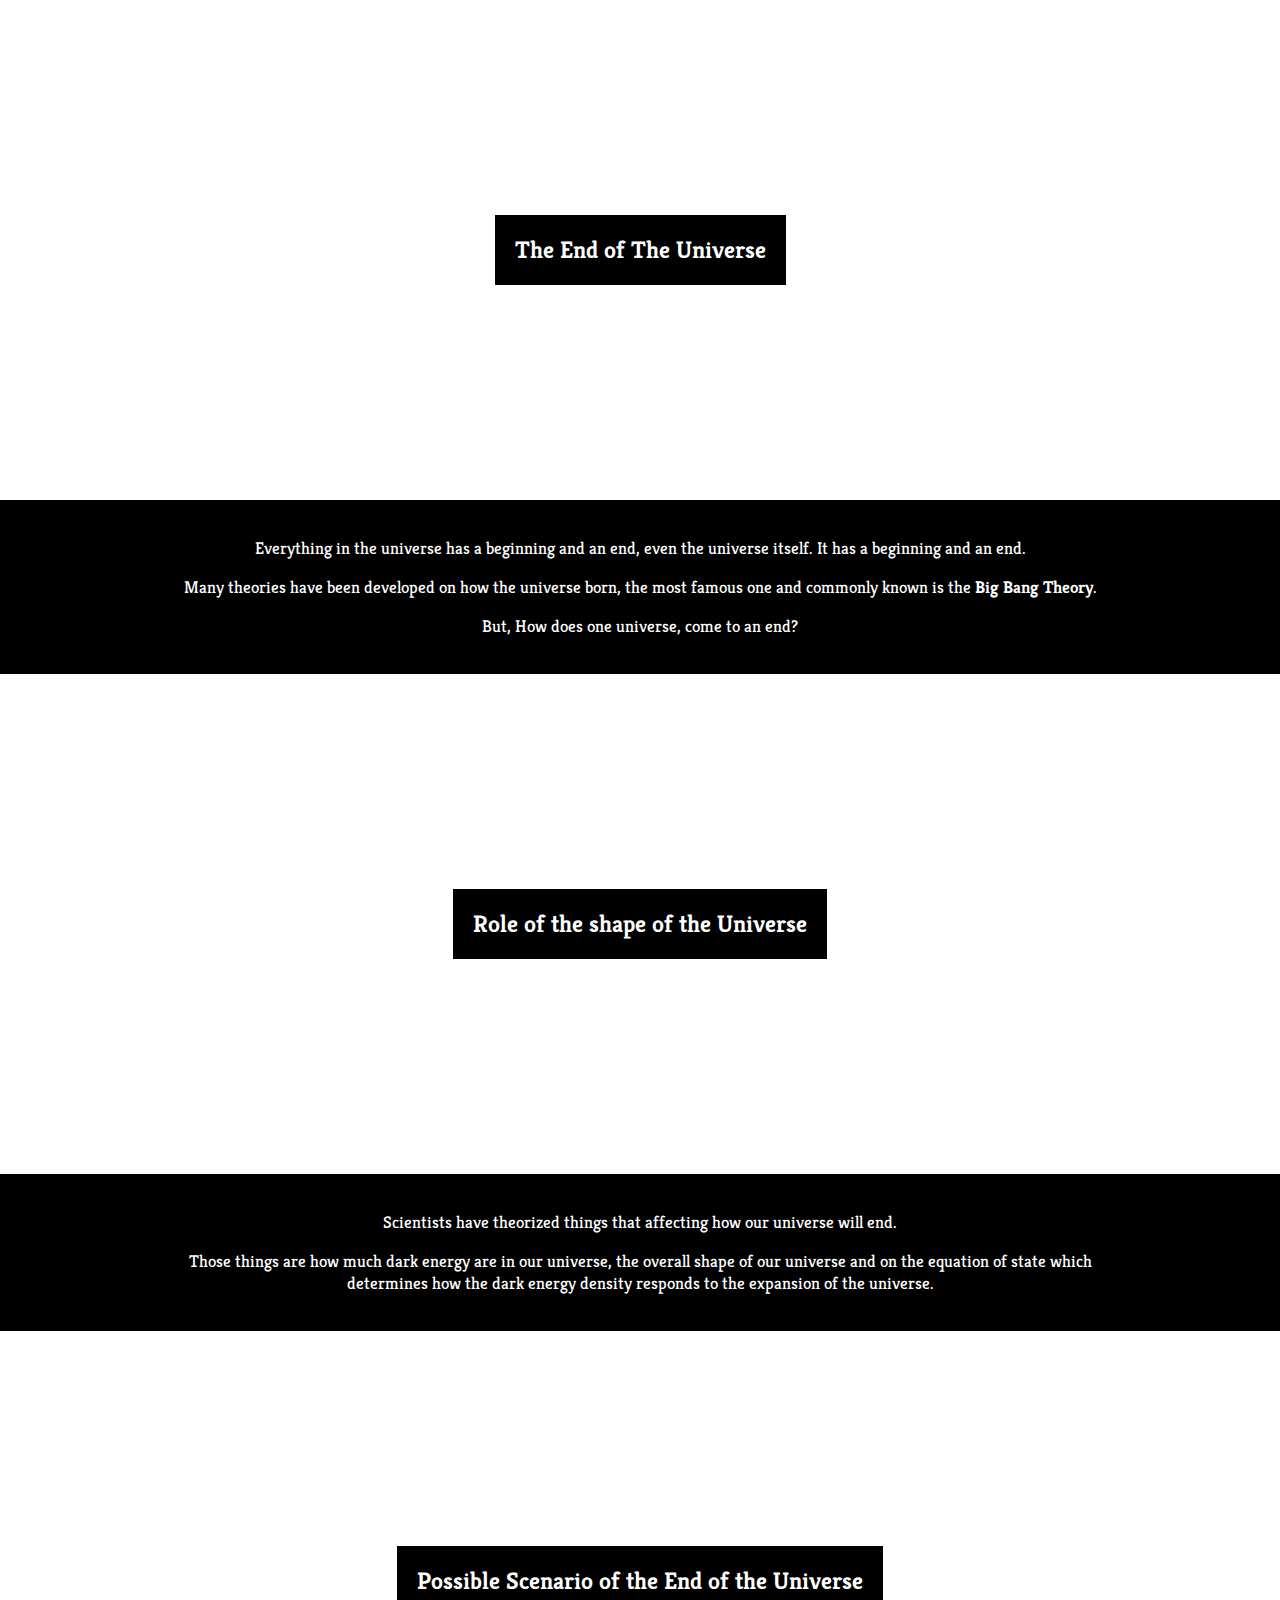
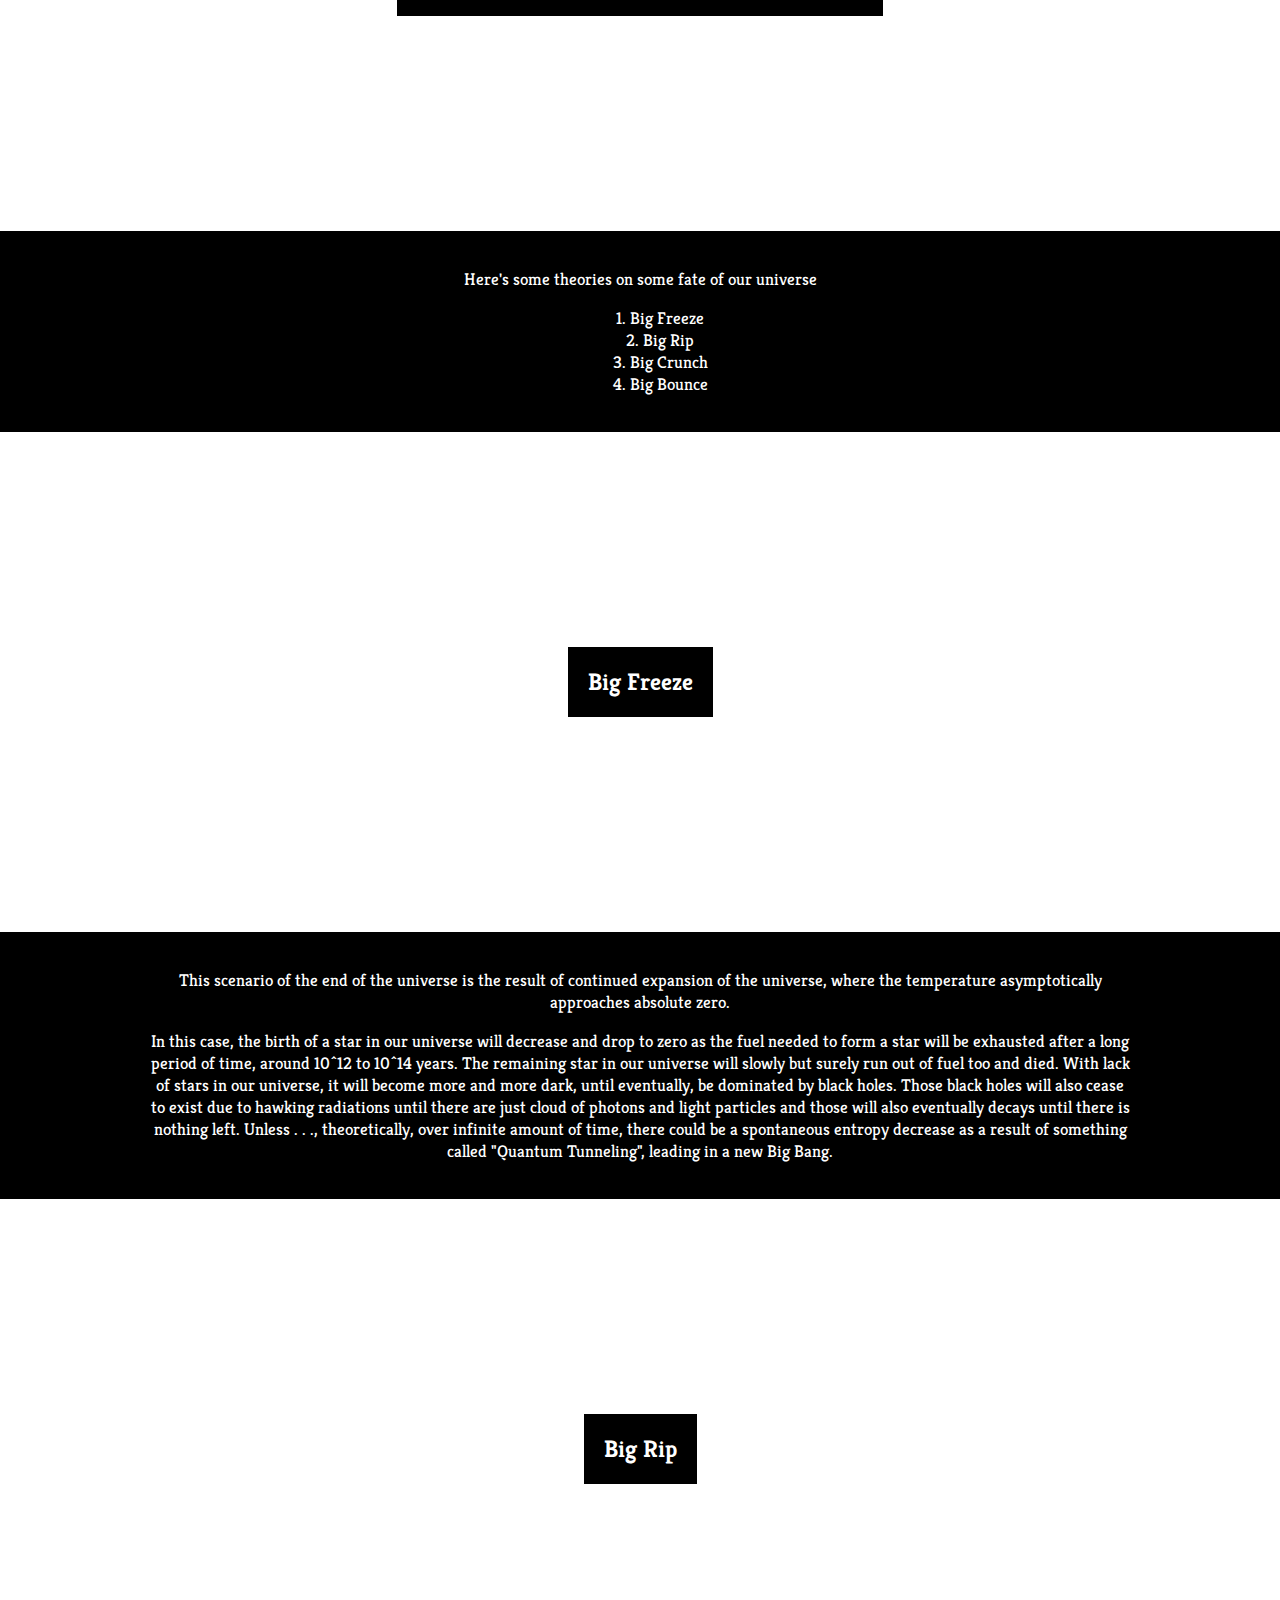
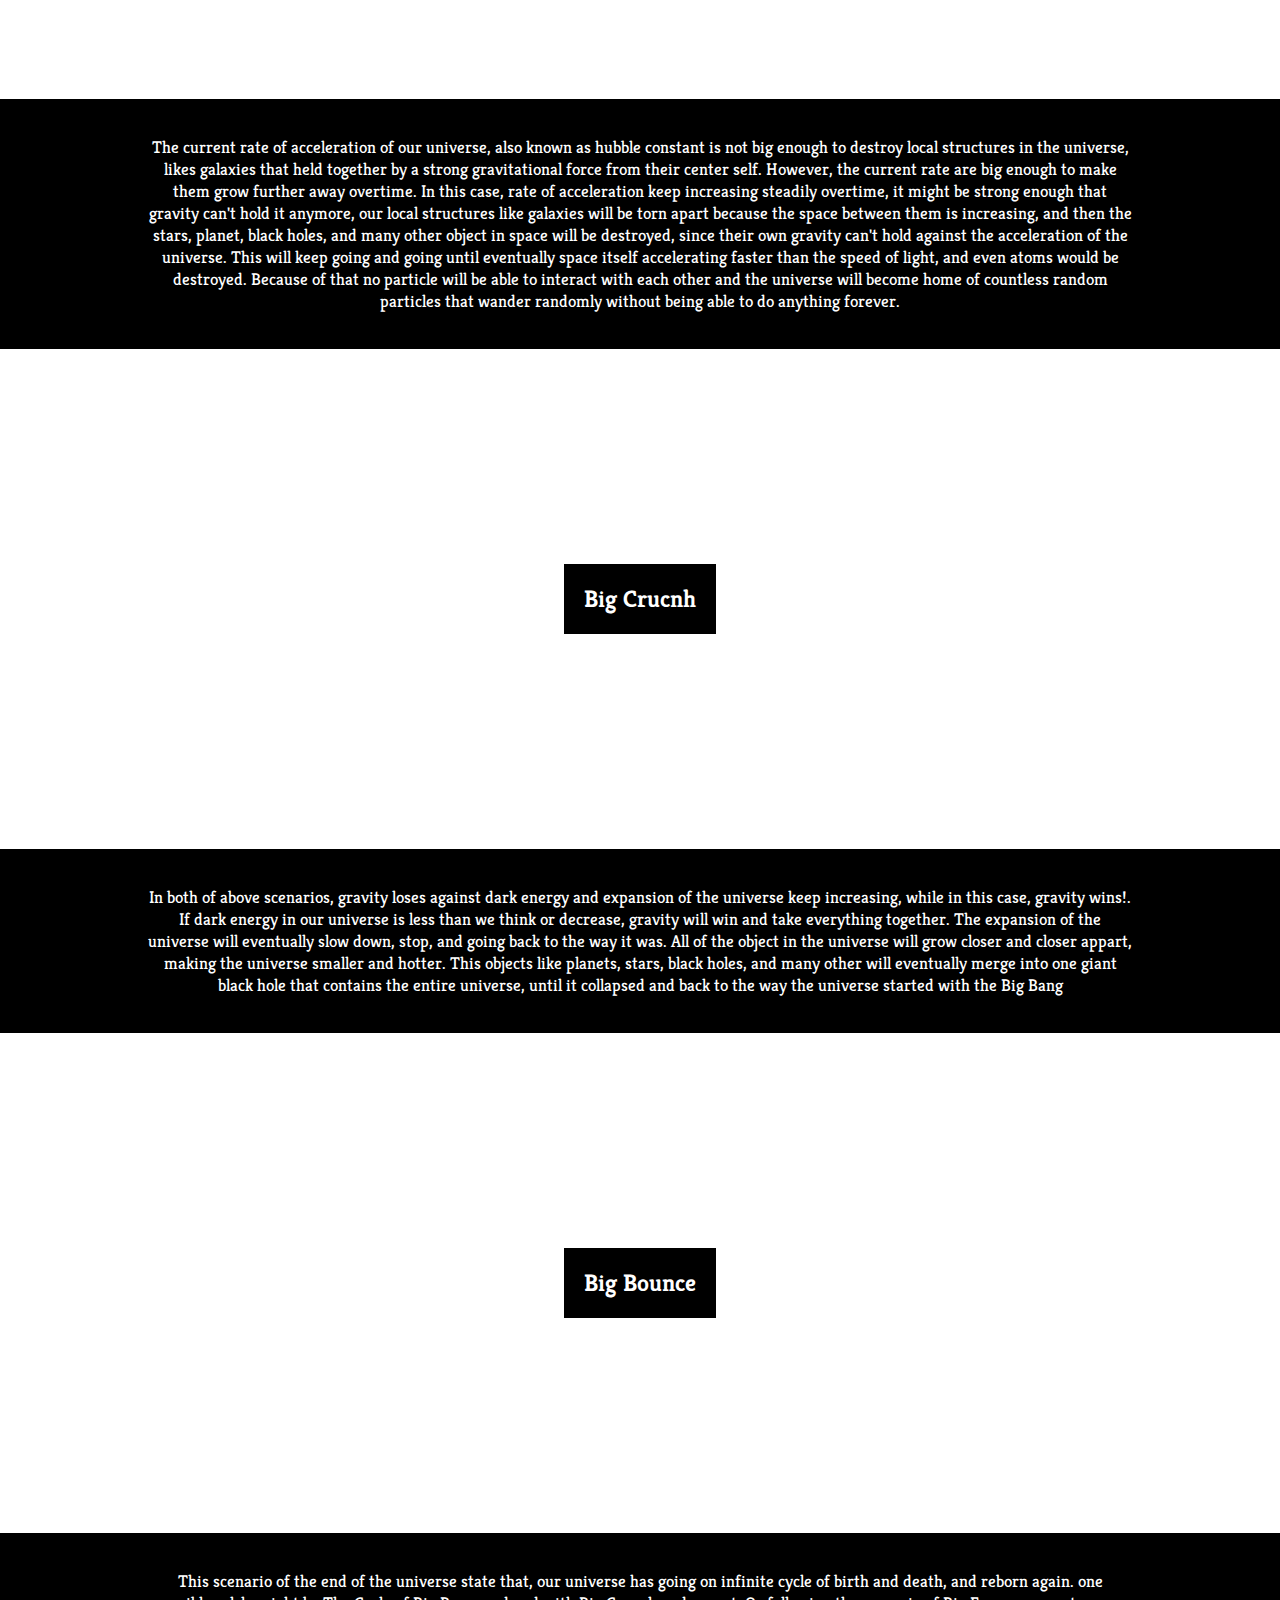
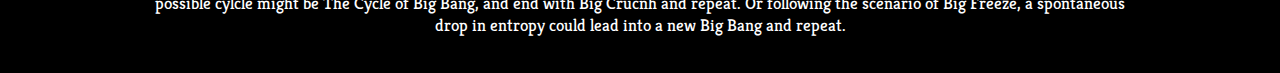
<file: index.html>
<!DOCTYPE html>
<html lang="en">
<head>
    <meta charset="UTF-8">
    <meta http-equiv="X-UA-Compatible" content="IE=edge">
    <meta name="viewport" content="width=device-width, initial-scale=1.0">
    <title>The Possible Fate of The Universe</title>
    <link rel="stylesheet" href="css/style.css">
</head>
<body>
    <div class="parallax k1">
        <h2 class="paratitle">
            The End of The Universe
        </h2>
    </div>

    <!-- Isi nya -->
    <div class="para">
        <div class="condense">
            <p>Everything in the universe has a beginning and an end, even the universe itself. It has a beginning and an end.</p>
            <p>Many theories have been developed on how the universe born, the most famous one and commonly known is the <b>Big Bang Theory</b>.</p>
            <p>But, How does one universe, come to an end?</p>
        </div>
    </div>

    <div class="parallax k2">
        <h2 class="paratitle">
            Role of the shape of the Universe
        </h2>
    </div>

    <div class="para">
        <div class="condense">
            <p>Scientists have theorized things that affecting how our universe will end.</p>
            <p>Those things are how much dark energy are in our universe, 
                the overall shape of our universe and on the equation of state which determines how the dark energy density responds to the expansion of the universe.
            </p>
        </div>
    </div>

    <div class="parallax k3">
        <h2 class="paratitle">
            Possible Scenario of the End of the Universe
        </h2>
    </div>

    <div class="para">
        <div class="condense">
            <p>Here's some theories on some fate of our universe</p>
            <ol>
                <li>Big Freeze</li>
                <li>Big Rip</li>
                <li>Big Crunch</li>
                <li>Big Bounce</li>
            </ol>
        </div>
    </div>

    <div class="parallax k4">
        <h2 class="paratitle">
            Big Freeze
        </h2>
    </div>

    <div class="para">
        <div class="condense">
            <p>
                This scenario of the end of the universe is the result of continued expansion of the universe, where the temperature asymptotically approaches absolute zero.
            </p>
            <p>
                In this case, the birth of a star in our universe will decrease and drop to zero as the fuel needed to form a star will be exhausted after a long period of time, around 10^12 to 10^14 years.
                The remaining star in our universe will slowly but surely run out of fuel too and died. With lack of stars in our universe, it will become more and more dark, until eventually, be dominated by black holes.
                Those black holes will also cease to exist due to hawking radiations until there are just cloud of photons and light particles and those will also eventually decays until there is nothing left.
                Unless . . ., theoretically, over infinite amount of time, there could be a spontaneous entropy decrease as a result of something called "Quantum Tunneling", leading in a new Big Bang.
            </p>
        </div>
    </div>

    <div class="parallax k5">
        <h2 class="paratitle">
            Big Rip
        </h2>
    </div>

    <div class="para">
        <div class="condense">
            <p>
                The current rate of acceleration of our universe, also known as hubble constant is not big enough to destroy local structures in the universe, likes galaxies that held together by a strong gravitational force from their center self.
                However, the current rate are big enough to make them grow further away overtime.
                In this case, rate of acceleration keep increasing steadily overtime, it might be strong enough that gravity can't hold it anymore, our local structures like galaxies will be torn apart because the space between them is increasing, and then the stars, planet, black holes, and many other object in space will be destroyed, since their own gravity can't hold against the acceleration of the universe.
                This will keep going and going until eventually space itself accelerating faster than the speed of light, and even atoms would be destroyed. Because of that no particle will be able to interact with each other and the universe will become home of countless random particles that wander randomly without being able to do anything forever.
            </p>
        </div>
    </div>

    <div class="parallax k6">
        <h2 class="paratitle">
            Big Crucnh
        </h2>
    </div>

    <div class="para">
        <div class="condense">
            <p>In both of above scenarios, gravity loses against dark energy and expansion of the universe keep increasing, while in this case, gravity wins!. If dark energy in our universe is less than we think or decrease, gravity will win and take everything together.
                The expansion of the universe will eventually slow down, stop, and going back to the way it was. All of the object in the universe will grow closer and closer appart, making the universe smaller and hotter. This objects like planets, stars, black holes, and many other will eventually merge into one giant black hole that contains the entire universe, until it collapsed and back to the way the universe started with the Big Bang
            </p>
        </div>
    </div>

    <div class="parallax k7">
        <h2 class="paratitle">
            Big Bounce
        </h2>
    </div>

    <div class="para">
        <div class="condense">
            <p>
                This scenario of the end of the universe state that, our universe has going on infinite cycle of birth and death, and reborn again. one possible cylcle might be The Cycle of Big Bang, and end with Big Crucnh and repeat.
                Or following the scenario of Big Freeze, a spontaneous drop in entropy could lead into a new Big Bang and repeat.
            </p>
        </div>
    </div>

</body>
</html>
</file>
<file: css/style.css>
@import url('https://fonts.googleapis.com/css2?family=Kreon:wght@300;400;500;600;700&family=Ubuntu:ital,wght@0,300;0,400;0,500;0,700;1,300;1,400;1,500;1,700&display=swap');

body, html{
    height: 100%;
    margin: 0;
    padding: 0;
    /* font-family: 'Ubuntu', arial; */
    font-family: 'Kreon', arial;
}

.parallax {
    /* Full height */
    height: 500px;
    width: 100%;
  
    /* Create the parallax scrolling effect */
    background-attachment: fixed;
    background-position: center;
    background-repeat: no-repeat;
    background-size: cover;

    display: flex;

}

.paratitle{
    margin: auto;
    /* position: relative; */
    padding: 20px;
    /* width: 100%; */
    color: white;
    background-color: black;
    text-align: center;
}

.para{
    padding: 20px;
    background-color: black;
    color: white;
    font-size: 17px;
    text-align: center;
    /* margin: 50px; */
}

.condense{
    margin:auto 10vw;
}

.k1{
    background-image: url("https://www.worldatlas.com/r/w2560-q80/upload/df/ef/b6/shutterstock-1439898458.jpg");
}

.k4{
    /* The image used */
    background-image: url('https://github.com/RavindraWiguna/parallaxweb/blob/master/images/bigfreezemidjourney.png?raw=true');
}

.k2{
    /* The image used */
    background-image: url('https://www.universetoday.com/wp-content/uploads/2015/05/11universes.jpg');
}

.k3{
    background-image: url("https://wallpaper.dog/large/11010013.jpg");
}

.k5{
    background-image: url("https://mediacloud.theweek.co.uk/image/private/s--X-WVjvBW--/f_auto,t_content-image-full-desktop@1/v1603041233/theweek/2015/07/150703-big-rip.jpg");
}

.k6{
    background-image: url("https://bigthink.com/wp-content/uploads/2022/05/crunchy.jpg");
}

.k7{
    background-image: url("https://d2r55xnwy6nx47.cloudfront.net/uploads/2020/08/Bouncing-Universe-2880x1620-Lede.jpg?w=144");
}

ol{
    /* list-style: none; */
    list-style-position: inside;
}
</file>
